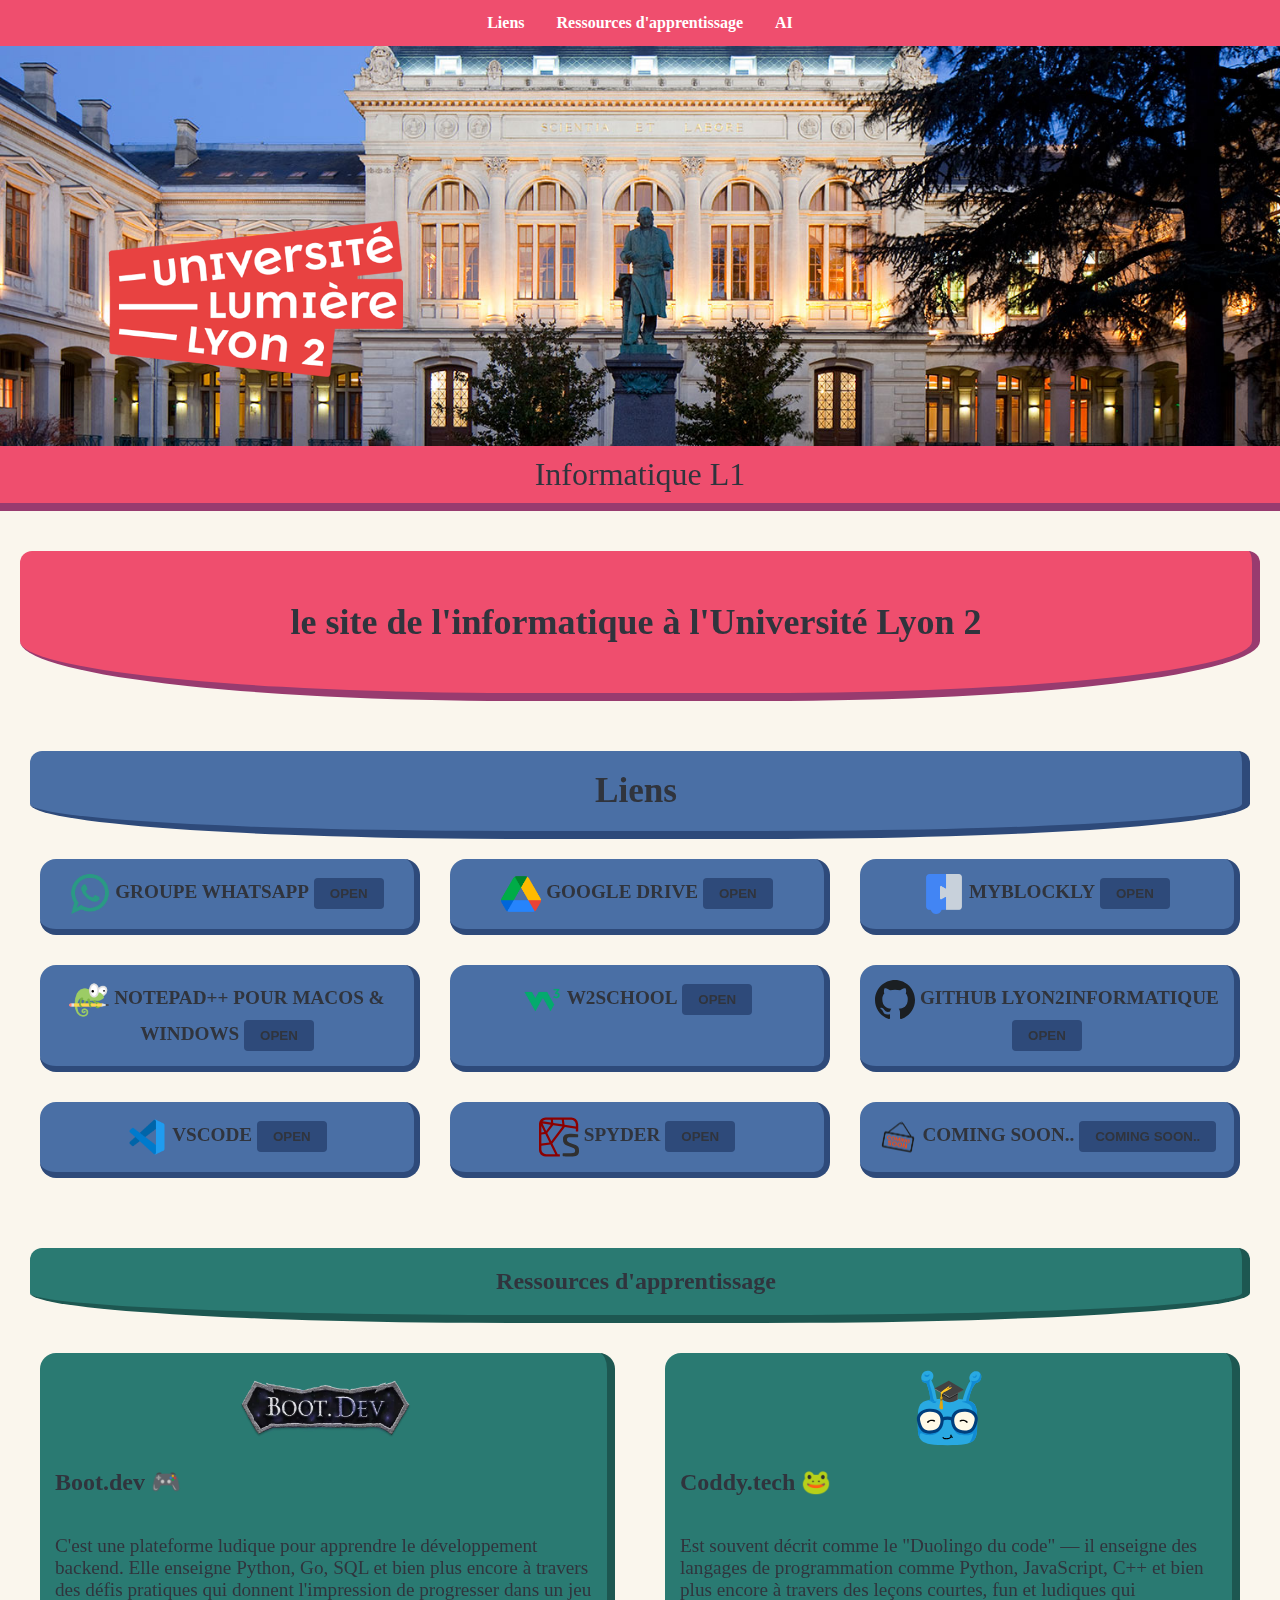
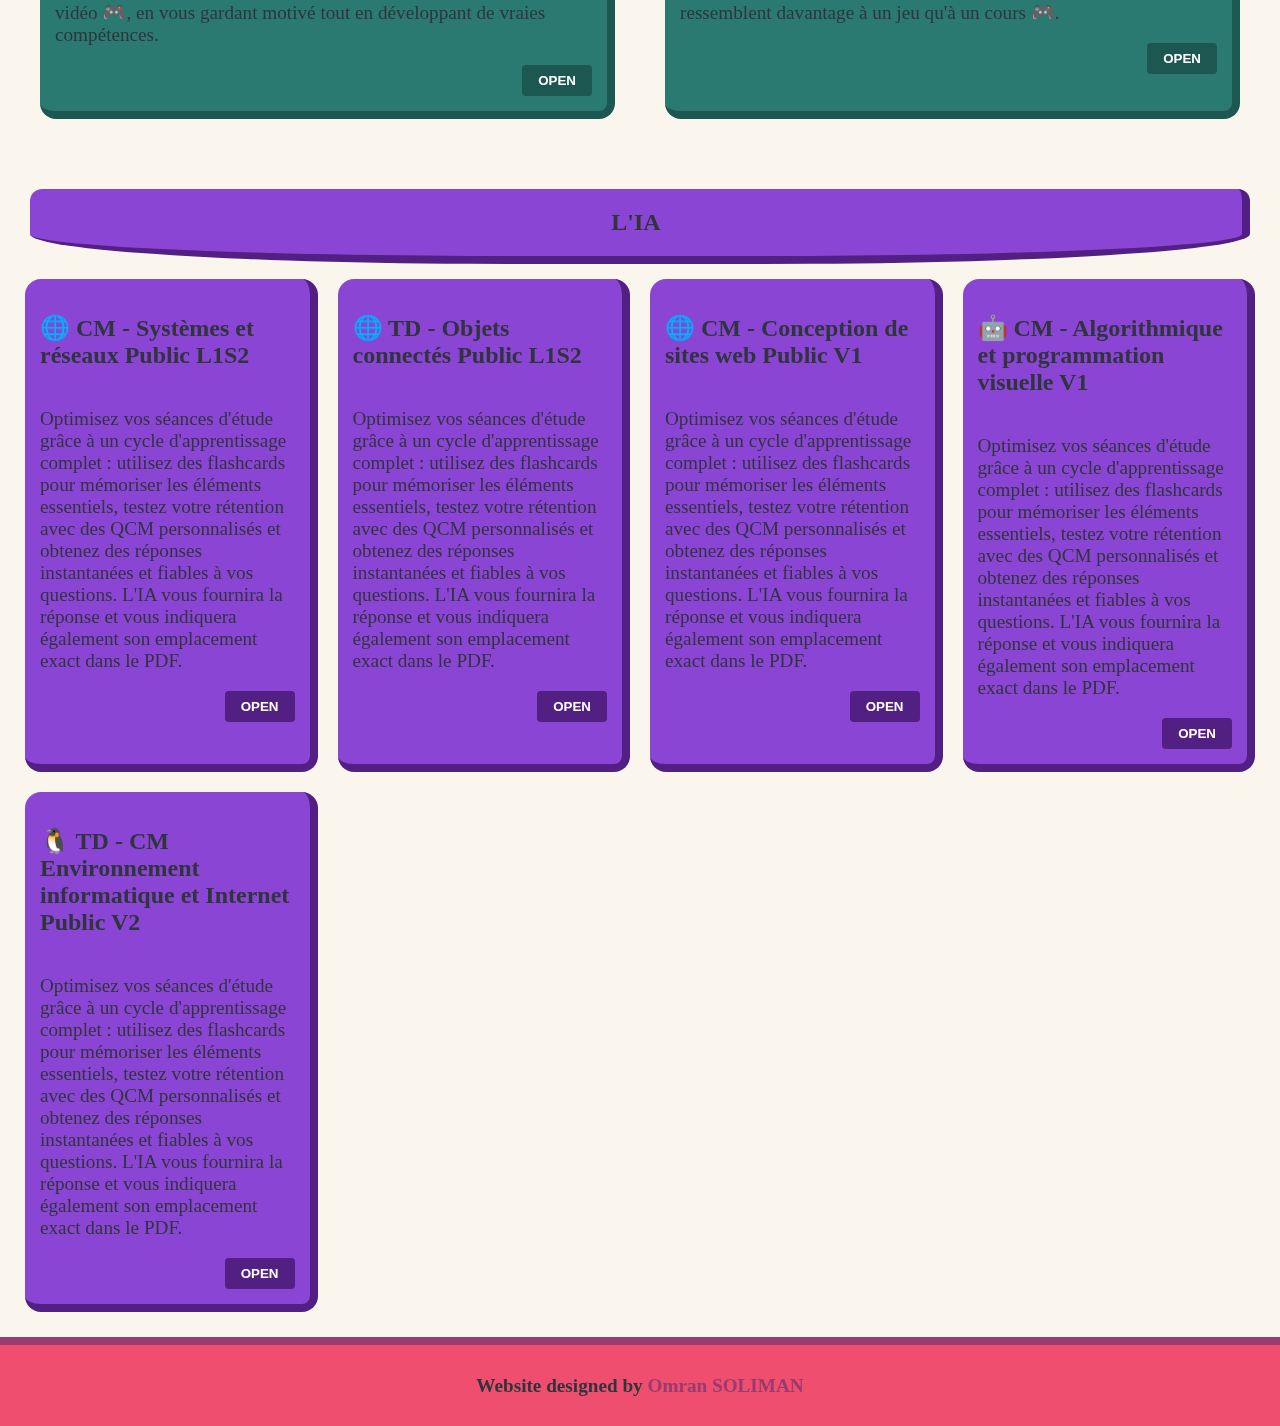
<file: index.html>
<!DOCTYPE html>
<html lang="fr">
<head>
    <meta charset="UTF-8">
    <meta name="viewport" content="width=device-width, initial-scale=1.0">
    <title>Informatique Lyon 2</title>
    <link rel="stylesheet" href="style.css">


     <!-- Google tag (gtag.js) -->
    <script async src="https://www.googletagmanager.com/gtag/js?id=G-27SCS6BBW2"></script>
    <script>
    window.dataLayer = window.dataLayer || [];
    function gtag(){dataLayer.push(arguments);}
    gtag('js', new Date());

    gtag('config', 'G-27SCS6BBW2');
    </script>
    <meta name="viewport" content="width=device-width, initial-scale=1.0">
    <meta property="og:title" content="Informatique Lyon 2">
    <meta property="og:description" content="Le site du groupe sur WhatsApp où vous trouverez tous les liens et documents dont vous avez besoin">
    <meta property="og:image" content="images/background.jpg">
    <meta property="og:url" content="https://lyon2informatique.vercel.app/">
    <meta property="og:type" content="website">
    <meta name="twitter:card" content="summary_large_image">

    <link rel="preconnect" href="https://fonts.googleapis.com">
</head>
<body>


        <div class="navbar">
            <ul>
                <li><a href="#links-section">Liens</a></li>
                <li><a href="#learning-section">Ressources d'apprentissage</a></li>
                <li><a href="#ai-section">AI</a></li>
            </ul>
        </div>

    <section class="hero-section fade-in">
        <img src="images/background.jpg" alt="background de l'Université Lyon 2" class="hero-section-cover"/>
        <img src="images/logo.png" alt="logo de l'Université Lyon 2" class="hero-section-logo" />
    </section>
    <section class="hero-section-title fade-in">
        <p>Informatique  L1</p>
    </section>
    <section class="des-section fade-in">
        <h2>le site de l'informatique à l'Université Lyon 2</h2>
    </section>

    <section class="links-section fade-in" id="links-section">
        <h1>Liens</h1>
        <div class="links-section-items">
        <div>
            <img src="images/icons/whatsapp_logo.svg" alt="Groupe WhatsApp"/>
            <p>Groupe WhatsApp</p>
            <button onclick="window.location.href='https://osdev.short.gy/informatiauelyon2groupewhatsapp'">open</button>
        </div>
        <div>
            <img src="images/icons/google_drive_logo.svg" alt="Google drive"/>
            <p>Google Drive</p>
            <button onclick="window.location.href='https://osdev.short.gy/lyon2informatiquedrive'">open</button>
        </div>
        <div>
            <img src="images/icons/myblockly_logo.svg" alt="MyBlockly"/>
            <p>MyBlockly</p>
            <button onclick="window.location.href='https://osdev.short.gy/myblocklyos'">open</button>
        </div>
        <div>
            <img src="images/icons/notepad_logo.svg" alt="Notepadplus"/>
            <p>Notepad++ Pour MacOS & Windows</p>
            <button onclick="window.location.href='https://osdev.short.gy/notepad_macos_windows'">open</button>
        </div>
        <div>
            <img src="images/icons/w3schools_logo.svg" alt="w3school"/>
            <p>W2school</p>
            <button onclick="window.location.href='https://osdev.short.gy/lyon2informatiquew3school'">open</button>
        </div>
        <div>
            <img src="images/icons/github_logo.svg" alt="others"/>
            <p>Github Lyon2Informatique</p>
            <button onclick="window.location.href='https://osdev.short.gy/GitHub_Lyon2Informatique'">open</button>
        </div>
        <div>
            <img src="images/icons/vscode_logo.svg" alt="others"/>
            <p>VSCode</p>
            <button onclick="window.location.href='https://osdev.short.gy/lyon2_vscode'">open</button>
        </div>
        <div>
            <img src="images/icons/spyder-original.svg" alt="others"/>
            <p>Spyder</p>
            <button onclick="window.location.href='https://osdev.short.gy/lyon2informatique_spyder'">open</button>
        </div>
        <div>
            <img src="images/icons/coming_soon_logo.svg" alt="others"/>
            <p>coming soon..</p>
            <button onclick="window.location.href='/'">coming soon..</button>
        </div>
        </div>
    </section>

    <section class="learning-section fade-in" id="learning-section">
        <h1>Ressources d'apprentissage</h1>
        <div class="learning-section-items">

        <div class="learning-card">
            <img class="boot-dev" src="images/icons/bootdev_logo.webp" alt="boot.dev"/>
            <h2>Boot.dev 🎮</h2>
            <p>C'est une plateforme ludique pour apprendre le développement backend. Elle enseigne Python, Go, SQL et bien plus encore à travers des défis pratiques qui donnent l'impression de progresser dans un jeu vidéo 🎮, en vous gardant motivé tout en développant de vraies compétences.</p>
            <button onclick="window.location.href='https://osdev.short.gy/bootDevOS'">open</button>
        </div>
        <div class="learning-card">
            <img src="images/icons/coddytech_logo.svg" alt="coddy.tech"/>
            <h2>Coddy.tech 🐸</h2>
            <p>Est souvent décrit comme le "Duolingo du code" — il enseigne des langages de programmation comme Python, JavaScript, C++ et bien plus encore à travers des leçons courtes, fun et ludiques qui ressemblent davantage à un jeu qu'à un cours 🎮.</p>
            <button onclick="window.location.href='https://osdev.short.gy/CoddyTechOS'">open</button>
        </div>
        </div>
    </section>


    <section class="ai-section fade-in" id="ai-section">
        <h1>L'IA</h1>
        <div class="ai-section-items">

        <div class="ai-card">
            <h2>🌐 CM - Systèmes et réseaux Public  L1S2</h2>
            <p>Optimisez vos séances d'étude grâce à un cycle d'apprentissage complet : utilisez des flashcards pour mémoriser les éléments essentiels, testez votre rétention avec des QCM personnalisés et obtenez des réponses instantanées et fiables à vos questions. L'IA vous fournira la réponse et vous indiquera également son emplacement exact dans le PDF.</p>
            <button onclick="window.location.href='https://osdev.short.gy/lyon2informatique_systemes_et-reseaux_cm'">open</button>
        </div>
        <div class="ai-card">
            <h2>🌐 TD - Objets connectés Public  L1S2</h2>
            <p>Optimisez vos séances d'étude grâce à un cycle d'apprentissage complet : utilisez des flashcards pour mémoriser les éléments essentiels, testez votre rétention avec des QCM personnalisés et obtenez des réponses instantanées et fiables à vos questions. L'IA vous fournira la réponse et vous indiquera également son emplacement exact dans le PDF.</p>
            <button onclick="window.location.href='https://osdev.short.gy/lyon2informatique_objets_connectes_td'">open</button>
        </div>


            
        <div class="ai-card">
            <h2>🌐 CM - Conception de sites web Public V1</h2>
            <p>Optimisez vos séances d'étude grâce à un cycle d'apprentissage complet : utilisez des flashcards pour mémoriser les éléments essentiels, testez votre rétention avec des QCM personnalisés et obtenez des réponses instantanées et fiables à vos questions. L'IA vous fournira la réponse et vous indiquera également son emplacement exact dans le PDF.</p>
            <button onclick="window.location.href='https://osdev.short.gy/lyon2informatique_cm_conception_de_sites-web'">open</button>
        </div>
        <div class="ai-card">
            <h2>🤖 CM - Algorithmique et programmation visuelle V1</h2>
                <p> Optimisez vos séances d'étude grâce à un cycle d'apprentissage complet : utilisez des flashcards pour mémoriser les éléments essentiels, testez votre rétention avec des QCM personnalisés et obtenez des réponses instantanées et fiables à vos questions. L'IA vous fournira la réponse et vous indiquera également son emplacement exact dans le PDF.</p>
              <button onclick="window.location.href='https://osdev.short.gy/lyon2informatique_cm_algorithmique'">open</button>
        </div>
        <div class="ai-card">
            <h2>🐧 TD - CM Environnement informatique et Internet Public V2</h2>
             <p>Optimisez vos séances d'étude grâce à un cycle d'apprentissage complet : utilisez des flashcards pour mémoriser les éléments essentiels, testez votre rétention avec des QCM personnalisés et obtenez des réponses instantanées et fiables à vos questions. L'IA vous fournira la réponse et vous indiquera également son emplacement exact dans le PDF.</p>
            <button onclick="window.location.href='https://osdev.short.gy/lyon2informatique_td_cm_environnement'">open</button>
        </div>
        </div>
    </section>

    <footer class="fade-in">
        <p>Website designed by <a href="http://instagram.com/omran.soliman97">Omran SOLIMAN </a></p>
    </footer>
</body>
</html>
</file>
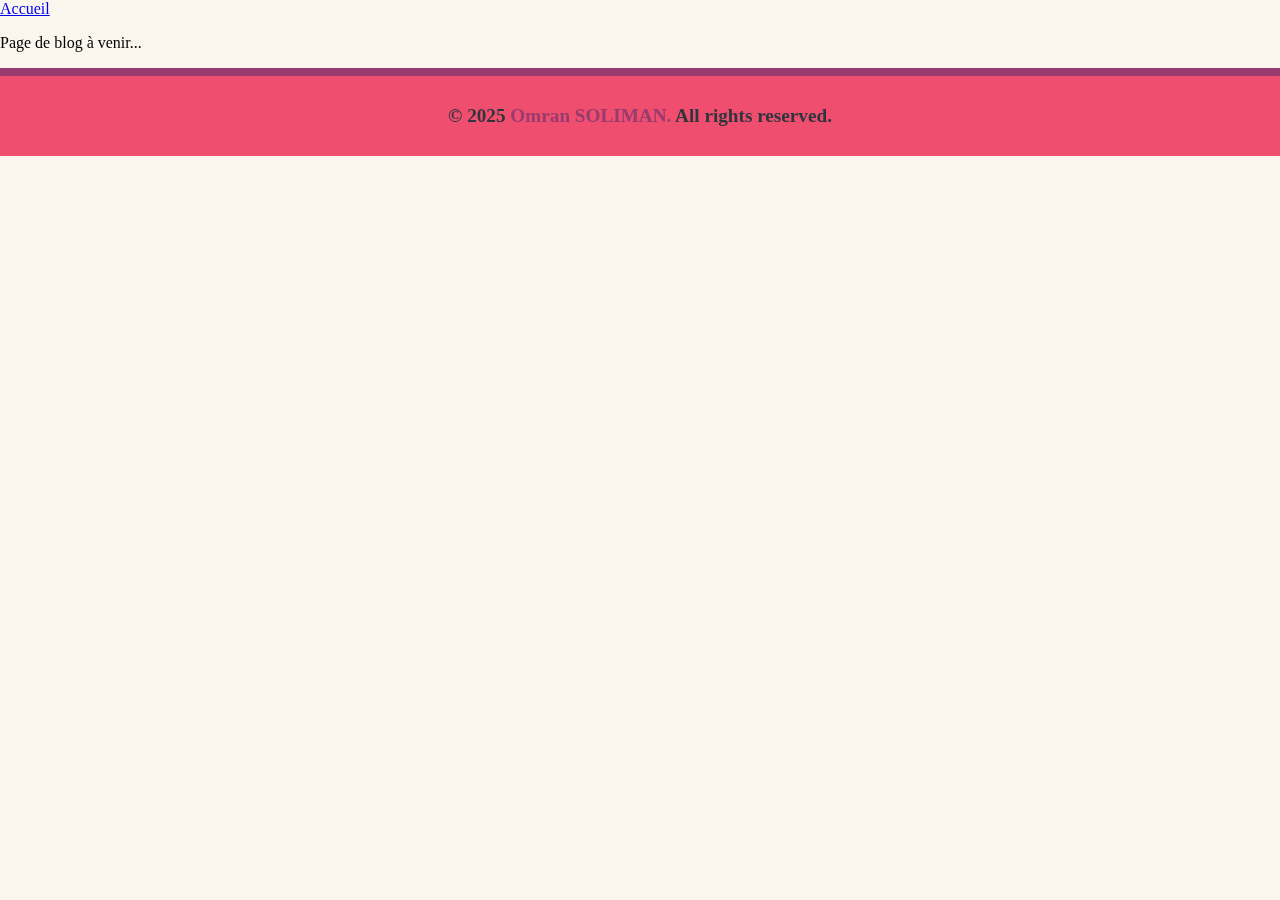
<file: blog.html>
<!DOCTYPE html>
<html lang="FR">



<head>
    <!-- Google tag (gtag.js) -->
<script async src="https://www.googletagmanager.com/gtag/js?id=G-27SCS6BBW2"></script>
<script>
  window.dataLayer = window.dataLayer || [];
  function gtag(){dataLayer.push(arguments);}
  gtag('js', new Date());

  gtag('config', 'G-27SCS6BBW2');
</script>
    <meta charset="UTF-8">
    <meta name="viewport" content="width=device-width, initial-scale=1.0">
    <title>Informatique Lyon 2 Blog</title>
    <meta property="og:title" content="#">
    <meta property="og:description" content="#">
    <meta property="og:image" content="#">
    <meta property="og:url" content="#">
    <meta property="og:type" content="website">
    <meta name="twitter:card" content="summary_large_image">

    <link rel="stylesheet" href="style.css">
    <link rel="preconnect" href="https://fonts.googleapis.com">
</head>

<body>
  <div class="accueil-section">
          <div class="accueil-button">
              <a href="index.html">  Accueil</a>
          </div>
        </div>

<div class="blog-page">
  <div class="blog-background">
  <p class="fade-in">Page de blog à venir...</p>
</div>
</div>

<footer class="footer">
                <p>© 2025 
                  <a href="#">Omran SOLIMAN. </a>
                  All rights reserved.</p>
            </footer>
</body>
</html>
</file>
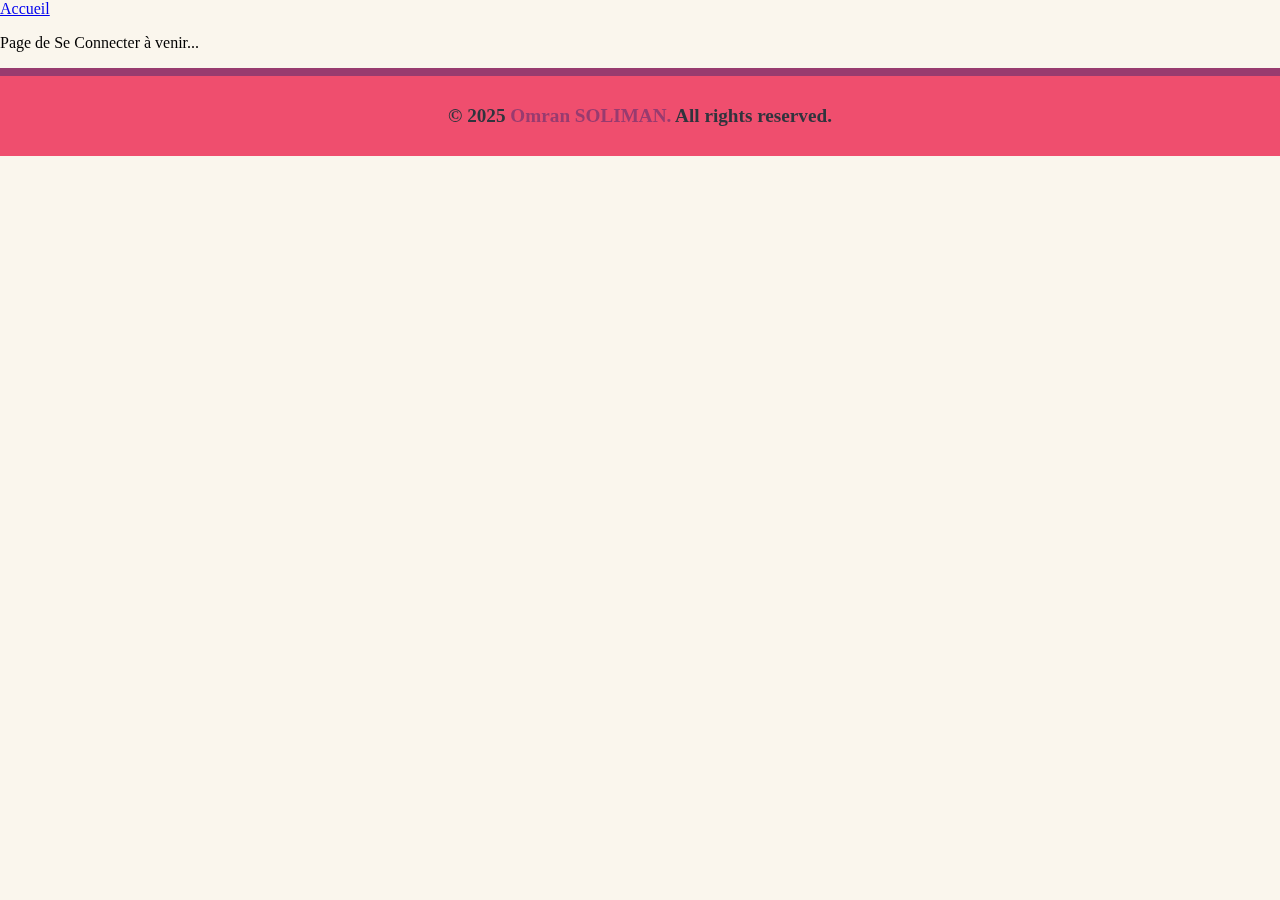
<file: login.html>
<!DOCTYPE html>
<html lang="FR">



<head>
    <meta charset="UTF-8">
    <meta name="viewport" content="width=device-width, initial-scale=1.0">
    <title>Informatique Lyon 2 Blog</title>
    <meta property="og:title" content="#">
    <meta property="og:description" content="#">
    <meta property="og:image" content="#">
    <meta property="og:url" content="#">
    <meta property="og:type" content="website">
    <meta name="twitter:card" content="summary_large_image">

    <link rel="stylesheet" href="style.css">
    <link rel="preconnect" href="https://fonts.googleapis.com">
</head>

<body>
  <div class="accueil-section">
          <div class="accueil-button">
              <a href="index.html">  Accueil</a>
          </div>
        </div>
<div class="login-page ">
  <div class="login-background">
  <p class="fade-in">Page de Se Connecter à venir...</p>
</div>
</div>

<footer class="footer">
                <p>© 2025 
                  <a href="#">Omran SOLIMAN. </a>
                  All rights reserved.</p>
            </footer>
</body>
</html>
</file>
<file: style.css>
* {
  --background: #FAF6ED;
  --foreground: #30343D;
  --primary: #EF4E6E;
  --primary-dark: #983B6F;
  --ai-sction-background: #8B45D4;
  --ai-sction-shadow: #521F82;
  --ai-sction-button-hover: #8040C4;
  --links-section-background: #4A6FA5;
  --links-section-shadow: #2E4A7A; 
  --links-section-button-hover: #3D5E91;

  --learning-sction-background: #2A7A72;
  --learning-sction-shadow: #1D5751;
  --learning-sction-button-hover: #256E68;
}

@media (prefers-color-scheme: dark) {
  * {
    --background: #242424;
    --foreground: #ededed;
  }
}
body {
    font-family: 'Arial, sans-serif';
    margin: 0;
    padding: 0;
    box-sizing: border-box;
    position: relative;
    background-color: var(--background);
}
body::before {
    content: "";
    position: fixed;
    top: 0;
    left: 0;
    width: 100%;
    height: 100%;
    z-index: -1;
}
.navbar{
  position: sticky;
  top: 0;
  z-index: 100;
}
.navbar ul {
  list-style-type: none;
  margin: 0;
  padding: 0;
  background-color: var(--primary);
  display: flex;
  align-items: center;
  justify-content: center;
  
}

.navbar ul li a {
  font-weight: bold;
  display: block;
  color: white;
  text-align: center;
  padding: 14px 16px;
  text-decoration: none;
  
}

.navbar ul li a:hover {
  background-color: var(--primary-dark);
}


.hero-section {
    position: relative;
    display: flex;
    flex-direction: column;
    justify-content: space-between;
    overflow: hidden;
    min-height: 400px;
}

.hero-section-cover {
  position: absolute;
    top: 0;
    left: 0;
    width: 100%;
    height: 100%;
    max-height: 500px;
    object-fit: cover;
    object-position: center;
    z-index: 1;
}
  .hero-section-logo {
    width: 40%;
    height: auto;
    max-height: 250px;
    object-fit: contain;
    z-index: 2;
    margin-top: 10%;
  }
  .hero-section-title {
    background-color: var(--primary);
    color: var(--foreground);
    font-size: 2em;
    text-align: center;
    margin-bottom: 40px;
    padding: 10px 10px;
    border-bottom: 8px solid var(--primary-dark);
  }
  .hero-section-title p {
    margin: 0;
  }
  .des-section {
    background-color: var(--primary);
    color: var(--foreground);
    font-size: 1em;
    text-align: center;
    padding: 20px;
    margin: 20px;
    border-bottom: 8px solid var(--primary-dark);
    border-right: 8px solid var(--primary-dark);
    border-radius: 12px;
    border-bottom-right-radius: 40%;
    border-bottom-left-radius: 40%;
  }



.links-section {
    padding: 20px;
    scroll-margin-top: 40px;
}
.links-section h1 {
    background-color: var(--links-section-background);
    color: var(--foreground);
    align-items: center;
    justify-items: center;
    font-size: 2.2em;
    text-align: center;
    border-bottom: 8px solid var(--links-section-shadow);
    border-right: 8px solid var(--links-section-shadow);
    border-radius: 12px;
    border-bottom-right-radius: 40%;
    border-bottom-left-radius: 40%;
    margin: 10px;
    padding: 20px;
  }
.links-section-items{
  display: grid;
  grid-template-columns: repeat(auto-fit, minmax(300px, 1fr));
  gap: 10px;
  margin: 10px;
  }

 .links-section-items p {
    display: inline;
    font-weight: bold;
    text-transform: uppercase;
    }
.links-section-items img {
    width: 40px;
    height: 40px;
    vertical-align: middle;
  }
  .links-section-items button {
    font-weight: bold;
    text-transform: uppercase;
    padding: 8px 16px;
    color: var(--foreground);
    border: none;
    border-radius: 4px;
    cursor: pointer;
    vertical-align: middle;
    transition: background-color 0.3s ease;
 }
 .links-section-items div{
    color: var(--foreground);
    font-size: 1.2em;
    text-align: center;
    padding: 15px;
    margin: 10px;
    border-radius: 16px;
    background-color: var(--links-section-background);
    border-bottom: 6px solid var(--links-section-shadow);
    border-right: 6px solid var(--links-section-shadow);
    
  }
  .links-section-items button {
    background-color: var(--links-section-shadow);
  }
  .links-section-items button:focus {
      outline: 2px solid var(--links-section-button-hover);
      outline-offset: 2px;
  }
  .links-section-items button:hover {
    background-color: var(--links-section-button-hover);
  }






 .ai-section {
    padding: 20px;
    scroll-margin-top: 40px;
  }
 .ai-section h1 {
    background-color: var(--ai-sction-background);
    color: var(--foreground);
    font-size: 1.5em;
    text-align: center;
    padding: 20px;
    margin: 10px;
    border-bottom: 8px solid var(--ai-sction-shadow);
    border-right: 8px solid var(--ai-sction-shadow);
    border-radius: 12px;
    border-bottom-right-radius: 40%;
    border-bottom-left-radius: 40%;
  }
 .ai-section-items {
    color: var(--foreground);
    display: grid;
    grid-template-columns: repeat(auto-fit, minmax(300px, 1fr));
    gap: 10px;
  }
  .ai-section-items .ai-card{
    background-color: var(--ai-sction-background);
    border-bottom: 8px solid var(--ai-sction-shadow);
    border-right: 8px solid var(--ai-sction-shadow);
    color: var(--foreground);
    text-align: center;
    padding: 15px;
    margin: 5px;
    border-radius: 16px;
    display: flex;
    flex-direction: column;
  }
  .ai-section-items h2 {
    text-align: left;
  }
  .ai-section-items p {
    font-size: 1.2em;
    text-align: left;
  }
  .ai-section-items button {
    font-weight: bold;
    text-transform: uppercase;
    padding: 8px 16px;
    color: white;
    border: none;
    border-radius: 4px;
    cursor: pointer;
    background-color: var(--ai-sction-shadow);
    align-self: flex-end; 
    transition: background-color 0.3s ease;
  }
  .ai-section-items button:focus {
    outline: 2px solid var(--ai-sction-button-hover);
    outline-offset: 2px;
}
  .ai-section-items button:hover {
    background-color: var(--ai-sction-button-hover);
  }
  


  .learning-section {
    padding: 20px;
    scroll-margin-top: 40px;
  }
 .learning-section h1 {
    background-color: var(--learning-sction-background);
    color: var(--foreground);
    font-size: 1.5em;
    text-align: center;
    padding: 20px;
    margin: 10px;
    border-bottom: 8px solid var(--learning-sction-shadow);
    border-right: 8px solid var(--learning-sction-shadow);
    border-radius: 12px;
    border-bottom-right-radius: 40%;
    border-bottom-left-radius: 40%;
  }
  .learning-section-items {
    color: var(--foreground);
    display: grid;
    grid-template-columns: repeat(auto-fit, minmax(300px, 1fr));
    gap: 10px;
  }
  .learning-section-items .learning-card{
    background-color: var(--learning-sction-background);
    border-bottom: 8px solid var(--learning-sction-shadow);
    border-right: 8px solid var(--learning-sction-shadow);
    color: var(--foreground);
    text-align: center;
    padding: 15px;
    margin: 20px;
    border-radius: 16px;
    display: flex;
    flex-direction: column;
  }
  .learning-section-items h2 {
    text-align: left;
  }
  .learning-section-items p {
    font-size: 1.2em;
    text-align: left;
  }
  .learning-section-items button {
    font-weight: bold;
    text-transform: uppercase;
    padding: 8px 16px;
    color: white;
    border: none;
    border-radius: 4px;
    cursor: pointer;
    background-color: var(--learning-sction-shadow);
    align-self: flex-end; 
    transition: background-color 0.3s ease;
  }
  .learning-section-items button:focus {
    outline: 2px solid var(--learning-sction-button-hover);
    outline-offset: 2px;
}
  .learning-section-items button:hover {
    background-color: var(--learning-sction-button-hover);
  }
  .learning-section-items img {
    width: 80px;
    height: 80px;
    display: block;
    margin: 0 auto;
  }
  .learning-section-items .boot-dev{
    width: 180px;
    height: 80px;
  }



footer {
  background-color: var(--primary);
  color: var(--foreground);
  text-align: center;
  font-size: 1.2rem;
  font-weight: bold;
  padding: 10px 10px;
  border-top: 8px solid var(--primary-dark);
}
footer a {
  text-decoration: none;
  color: var(--primary-dark);
  transition: color 0.3s ease;
  
}
footer a:hover {
  color: var(--foreground);
  
}
footer a:focus {
    outline: 2px solid var(--primary-dark);
    outline-offset: 2px;
}

@media (min-width: 1200px) { 
  .links-section-items {
    grid-template-columns: repeat(auto-fit, minmax(300px, 1fr));
  }

}

@media (min-width: 768px) {

  .hero-section-title {
    font-size: 2em;
  }
   .des-section {
    font-size: 1.5em;

  }
  

 .links-section-items {
        grid-template-columns: repeat(auto-fit, minmax(300px, 1fr));
    }
  .ai-section-items {
        grid-template-columns: repeat(auto-fit, minmax(300px, 1fr));
    }
    
    
}

/* Animation */
.fade-in {
	opacity: 1;
	animation-name: fadeInOpacity;
	animation-iteration-count: 1;
	animation-timing-function: ease-in;
	animation-duration: 1s;
}

@keyframes fadeInOpacity {
	0% {
		opacity: 0;
	}
	100% {
		opacity: 1;
	}
}
</file>
